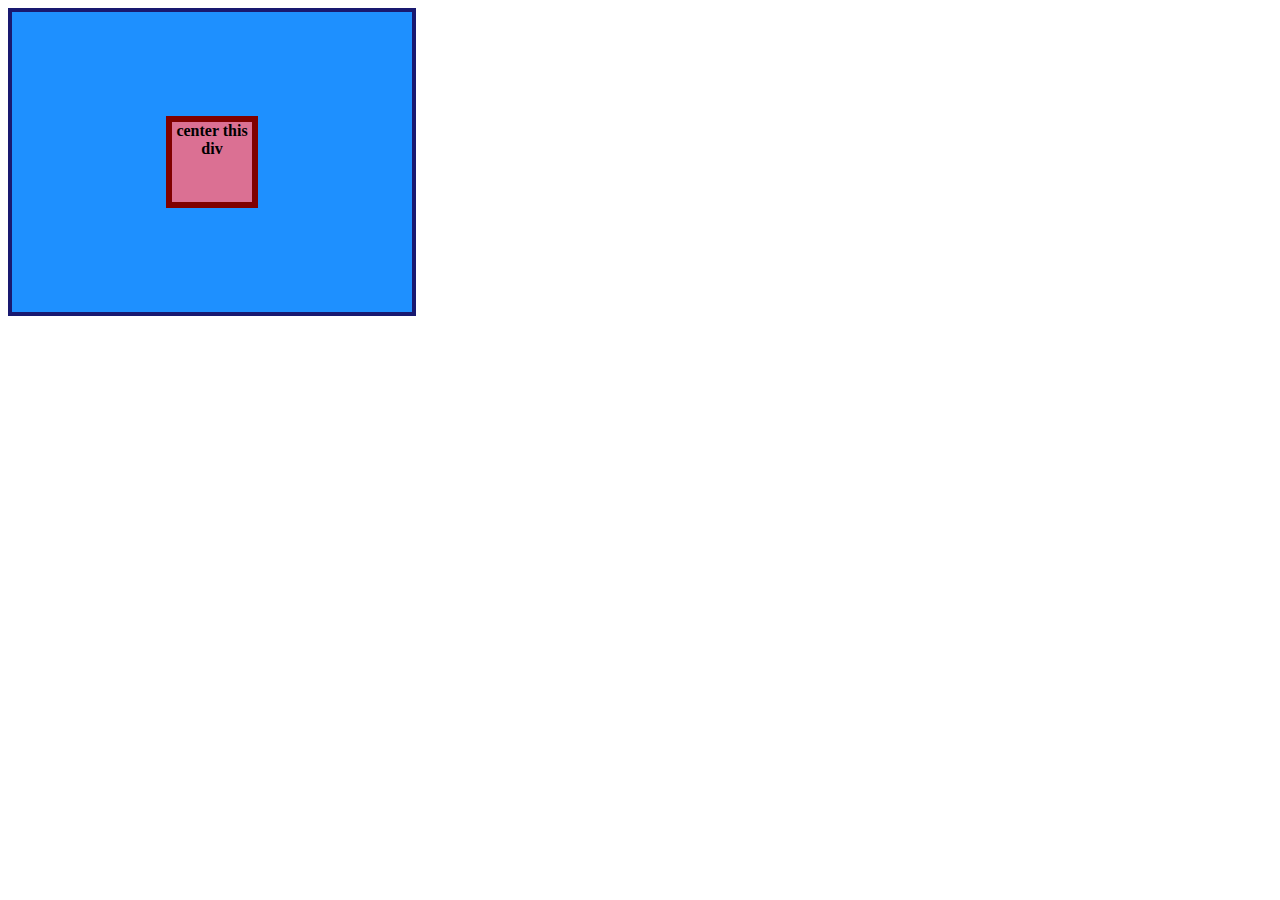
<file: flex/01-flex-center/index.html>
<!DOCTYPE html>
<html lang="en">
  <head>
    <meta charset="UTF-8" />
    <meta http-equiv="X-UA-Compatible" content="IE=edge" />
    <meta name="viewport" content="width=device-width, initial-scale=1.0" />
    <title>CENTER THIS DIV</title>
    <link rel="stylesheet" href="style.css" />
  </head>
  <body>
    <div class="container">
      <div class="box">center this div</div>
    </div>
  </body>
</html>
</file>
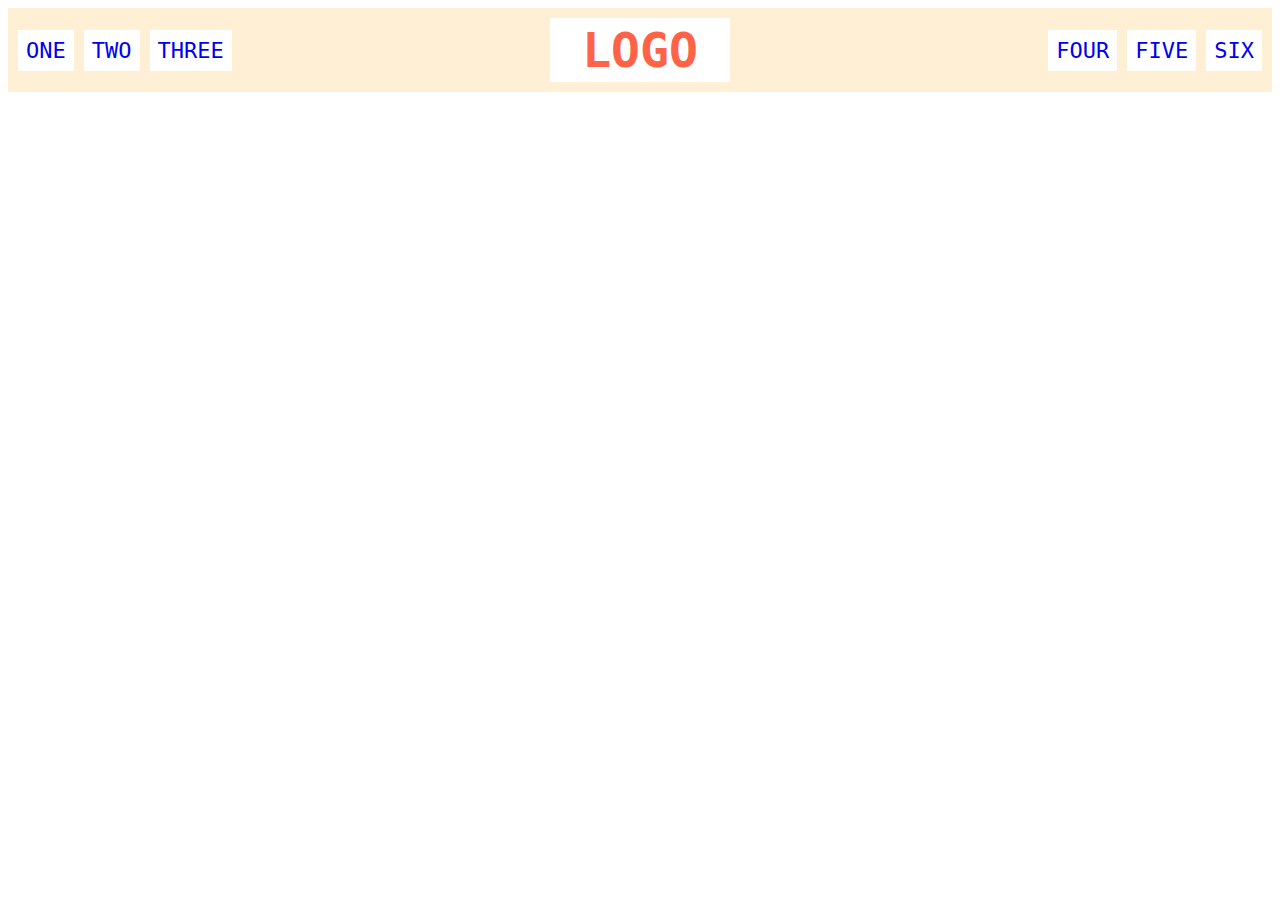
<file: flex/02-flex-header/index.html>
<!DOCTYPE html>
<html lang="en">
  <head>
    <meta charset="UTF-8" />
    <meta http-equiv="X-UA-Compatible" content="IE=edge" />
    <meta name="viewport" content="width=device-width, initial-scale=1.0" />
    <title>Flex Header</title>
    <link rel="stylesheet" href="style.css" />
  </head>
  <body>
    <div class="header">
      <div class="left-links">
        <ul>
          <li><a href="#">ONE</a></li>
          <li><a href="#">TWO</a></li>
          <li><a href="#">THREE</a></li>
        </ul>
      </div>
      <div class="logo">LOGO</div>
      <div class="right-links">
        <ul>
          <li><a href="#">FOUR</a></li>
          <li><a href="#">FIVE</a></li>
          <li><a href="#">SIX</a></li>
        </ul>
      </div>
    </div>
  </body>
</html>
</file>
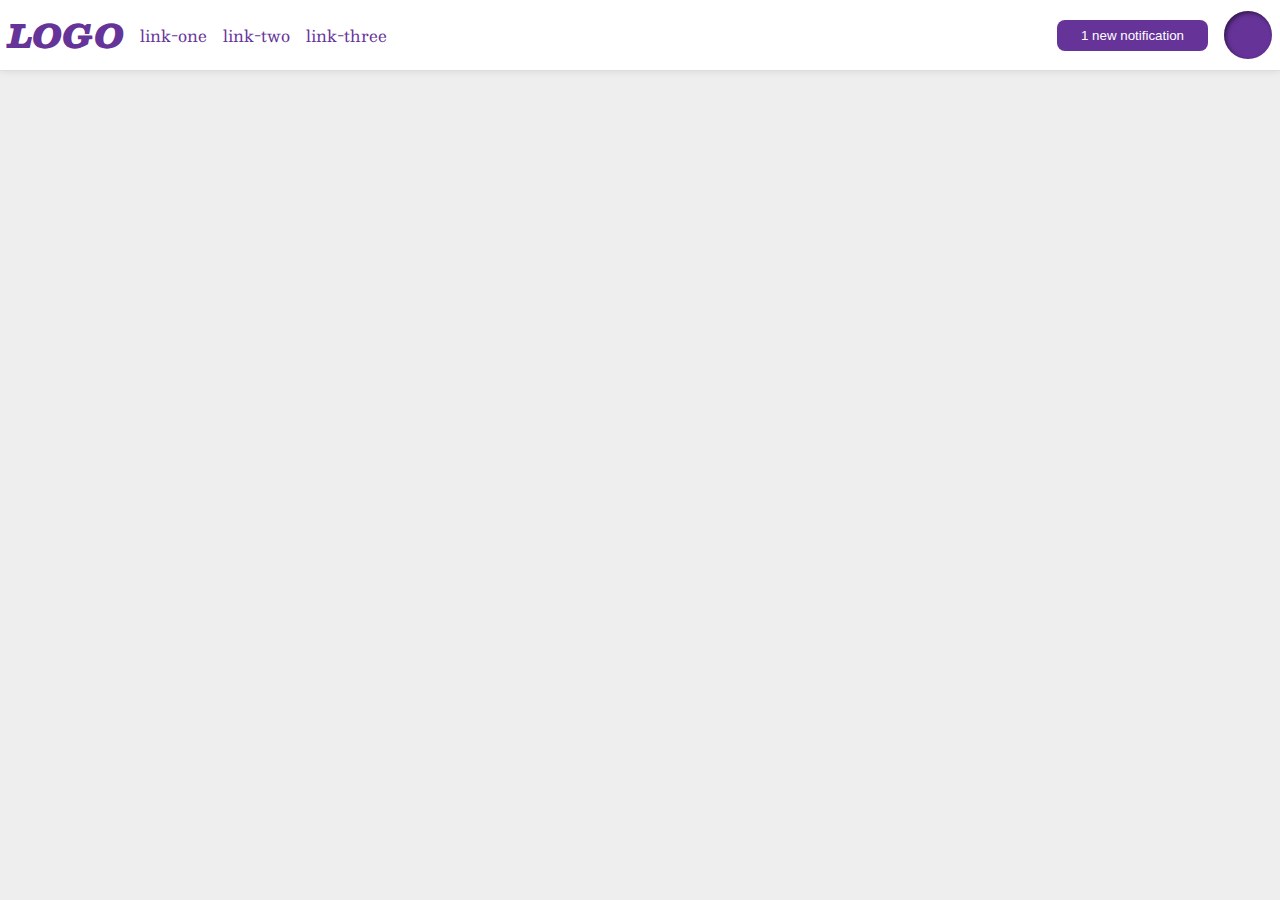
<file: flex/03-flex-header-2/index.html>
<!DOCTYPE html>
<html lang="en">
  <head>
    <meta charset="UTF-8" />
    <meta http-equiv="X-UA-Compatible" content="IE=edge" />
    <meta name="viewport" content="width=device-width, initial-scale=1.0" />
    <title>Flex Header 2</title>
    <link rel="stylesheet" href="style.css" />
  </head>
  <body>
    <div class="header">
      <div class="left">
        <div class="logo">LOGO</div>
        <ul class="links">
          <li><a href="google.com">link-one</a></li>
          <li><a href="google.com">link-two</a></li>
          <li><a href="google.com">link-three</a></li>
        </ul>
      </div>
      <div class="right">
        <button class="notifications">1 new notification</button>
        <div class="profile-image"></div>
      </div>
    </div>
  </body>
</html>
</file>
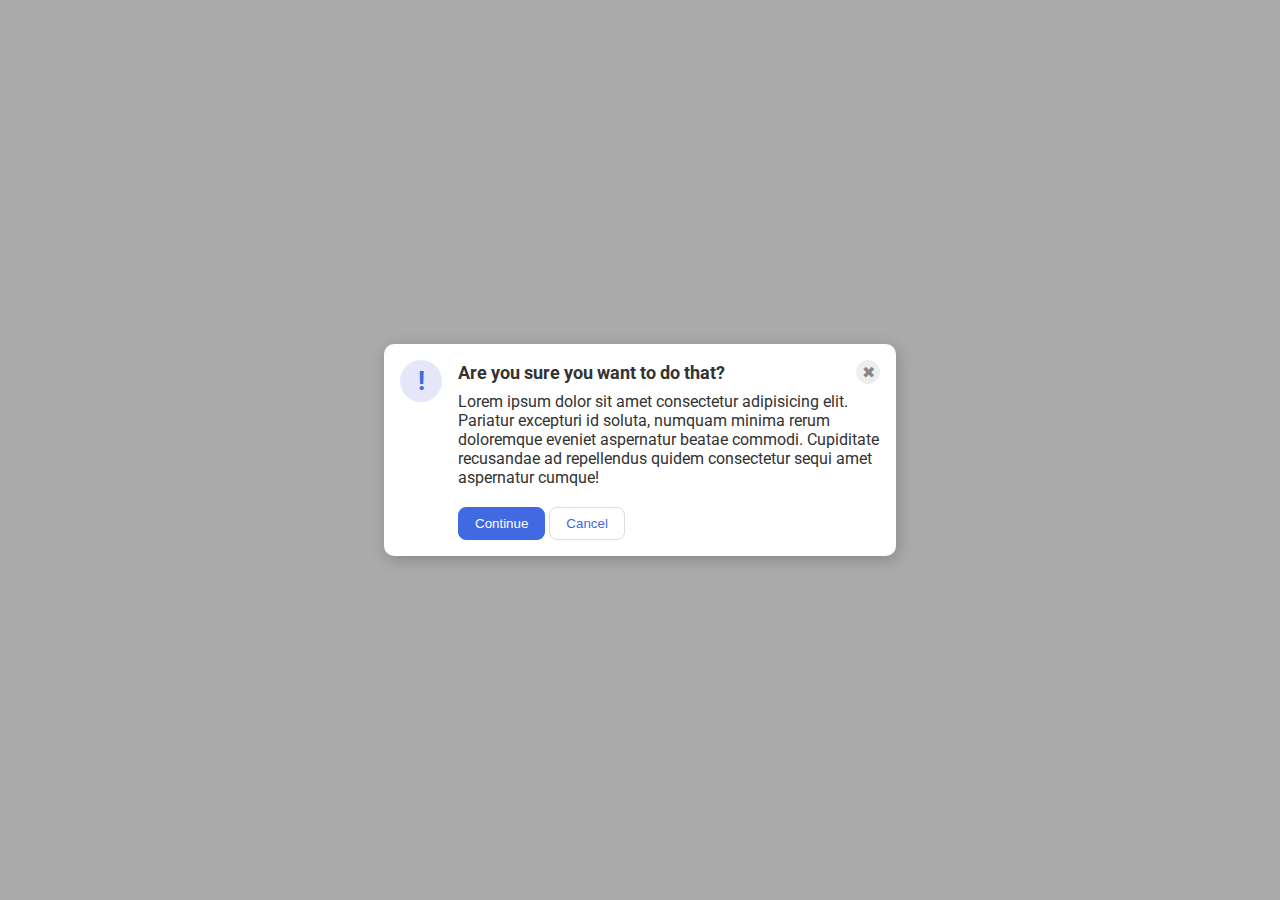
<file: flex/05-flex-modal/index.html>
<!DOCTYPE html>
<html lang="en">
  <head>
    <meta charset="UTF-8" />
    <meta http-equiv="X-UA-Compatible" content="IE=edge" />
    <meta name="viewport" content="width=device-width, initial-scale=1.0" />
    <link rel="stylesheet" href="style.css" />
    <title>Modal</title>
  </head>
  <body>
    <div class="modal">
      <div class="icon">!</div>
      <div class="container">
        <div class="header">
          Are you sure you want to do that?
          <button class="close-button">✖</button>
        </div>
        <div class="text">
          Lorem ipsum dolor sit amet consectetur adipisicing elit. Pariatur
          excepturi id soluta, numquam minima rerum doloremque eveniet
          aspernatur beatae commodi. Cupiditate recusandae ad repellendus quidem
          consectetur sequi amet aspernatur cumque!
        </div>
        <button class="continue">Continue</button>
        <button class="cancel">Cancel</button>
      </div>
    </div>
  </body>
</html>
</file>
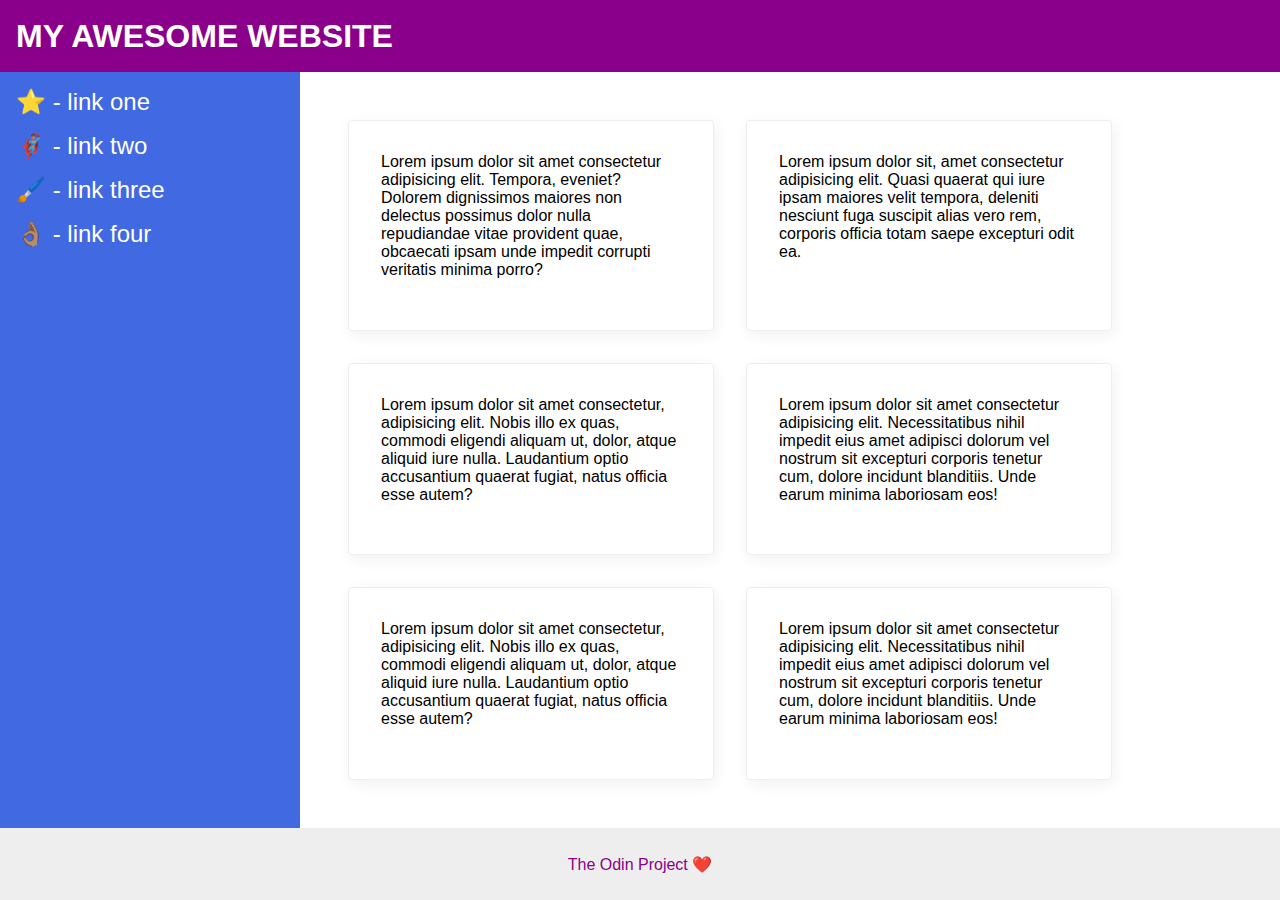
<file: flex/07-flex-layout-2/index.html>
<!DOCTYPE html>
<html lang="en">
  <head>
    <meta charset="UTF-8" />
    <meta http-equiv="X-UA-Compatible" content="IE=edge" />
    <meta name="viewport" content="width=device-width, initial-scale=1.0" />
    <title>The Holy Grail</title>
    <link rel="stylesheet" href="style.css" />
  </head>
  <body>
    <div class="header">MY AWESOME WEBSITE</div>

    <dib class="body">
      <div class="sidebar">
        <ul class="list">
          <li><a href="#">⭐ - link one</a></li>
          <li><a href="#">🦸🏽‍♂️ - link two</a></li>
          <li><a href="#">🖌️ - link three</a></li>
          <li><a href="#">👌🏽 - link four</a></li>
        </ul>
      </div>

      <div class="content">
        <div class="card">
          Lorem ipsum dolor sit amet consectetur adipisicing elit. Tempora,
          eveniet? Dolorem dignissimos maiores non delectus possimus dolor nulla
          repudiandae vitae provident quae, obcaecati ipsam unde impedit
          corrupti veritatis minima porro?
        </div>
        <div class="card">
          Lorem ipsum dolor sit, amet consectetur adipisicing elit. Quasi
          quaerat qui iure ipsam maiores velit tempora, deleniti nesciunt fuga
          suscipit alias vero rem, corporis officia totam saepe excepturi odit
          ea.
        </div>
        <div class="card">
          Lorem ipsum dolor sit amet consectetur, adipisicing elit. Nobis illo
          ex quas, commodi eligendi aliquam ut, dolor, atque aliquid iure nulla.
          Laudantium optio accusantium quaerat fugiat, natus officia esse autem?
        </div>
        <div class="card">
          Lorem ipsum dolor sit amet consectetur adipisicing elit.
          Necessitatibus nihil impedit eius amet adipisci dolorum vel nostrum
          sit excepturi corporis tenetur cum, dolore incidunt blanditiis. Unde
          earum minima laboriosam eos!
        </div>
        <div class="card">
          Lorem ipsum dolor sit amet consectetur, adipisicing elit. Nobis illo
          ex quas, commodi eligendi aliquam ut, dolor, atque aliquid iure nulla.
          Laudantium optio accusantium quaerat fugiat, natus officia esse autem?
        </div>
        <div class="card">
          Lorem ipsum dolor sit amet consectetur adipisicing elit.
          Necessitatibus nihil impedit eius amet adipisci dolorum vel nostrum
          sit excepturi corporis tenetur cum, dolore incidunt blanditiis. Unde
          earum minima laboriosam eos!
        </div>
      </div>
    </dib>
    <div class="footer">The Odin Project ❤️</div>
  </body>
</html>
</file>
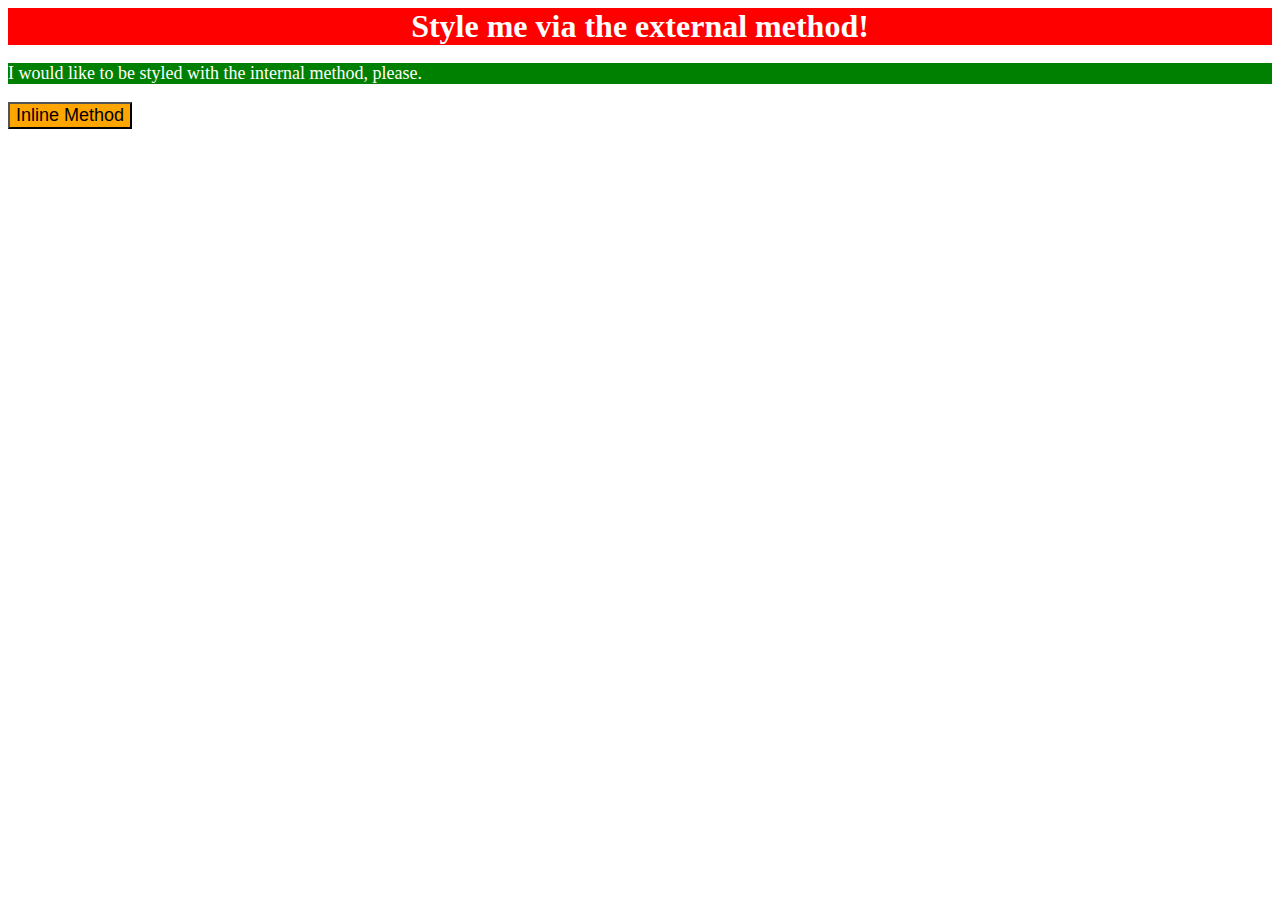
<file: foundations/01-css-methods/index.html>
<!DOCTYPE html>
<html lang="en">
  <head>
    <meta charset="UTF-8" />
    <meta http-equiv="X-UA-Compatible" content="IE=edge" />
    <meta name="viewport" content="width=device-width, initial-scale=1.0" />
    <link rel="stylesheet" href="style.css" />
    <style>
      p {
        background-color: green;
        color: white;
        font-size: 18px;
      }
    </style>
    <title>Methods for Adding CSS</title>
  </head>
  <body>
    <div>Style me via the external method!</div>
    <p>I would like to be styled with the internal method, please.</p>
    <button style="background-color: orange; font-size: 18px">
      Inline Method
    </button>
  </body>
</html>
</file>
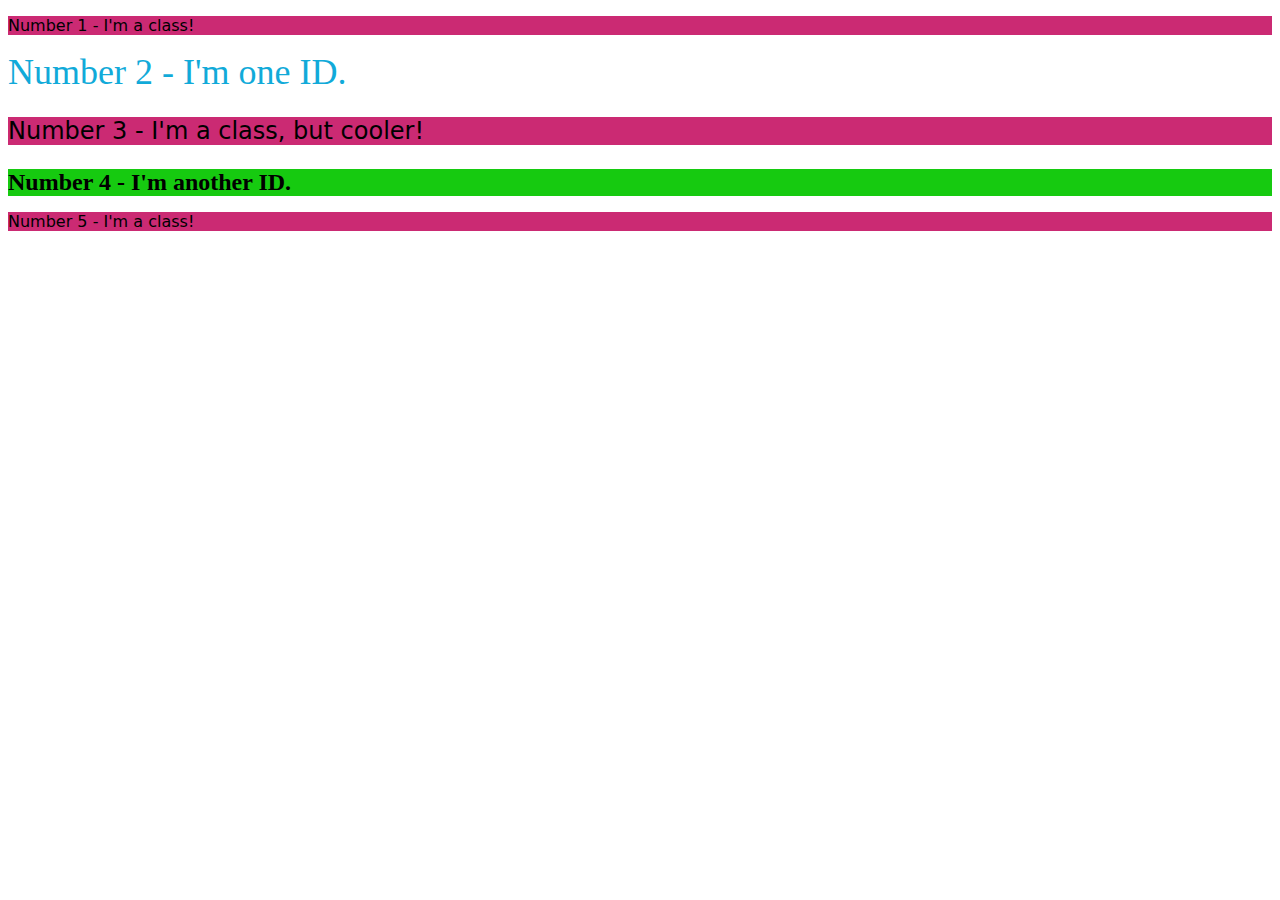
<file: foundations/02-class-id-selectors/index.html>
<!DOCTYPE html>
<html lang="en">
  <head>
    <meta charset="UTF-8" />
    <meta http-equiv="X-UA-Compatible" content="IE=edge" />
    <meta name="viewport" content="width=device-width, initial-scale=1.0" />
    <title>Class and ID Selectors</title>
    <link rel="stylesheet" href="style.css" />
  </head>
  <body>
    <p class="imOdd">Number 1 - I'm a class!</p>
    <div id="imUnique">Number 2 - I'm one ID.</div>
    <p class="imOdd imExtraOdd">Number 3 - I'm a class, but cooler!</p>
    <div id="imExtraUnique">Number 4 - I'm another ID.</div>
    <p class="imOdd">Number 5 - I'm a class!</p>
  </body>
</html>
</file>
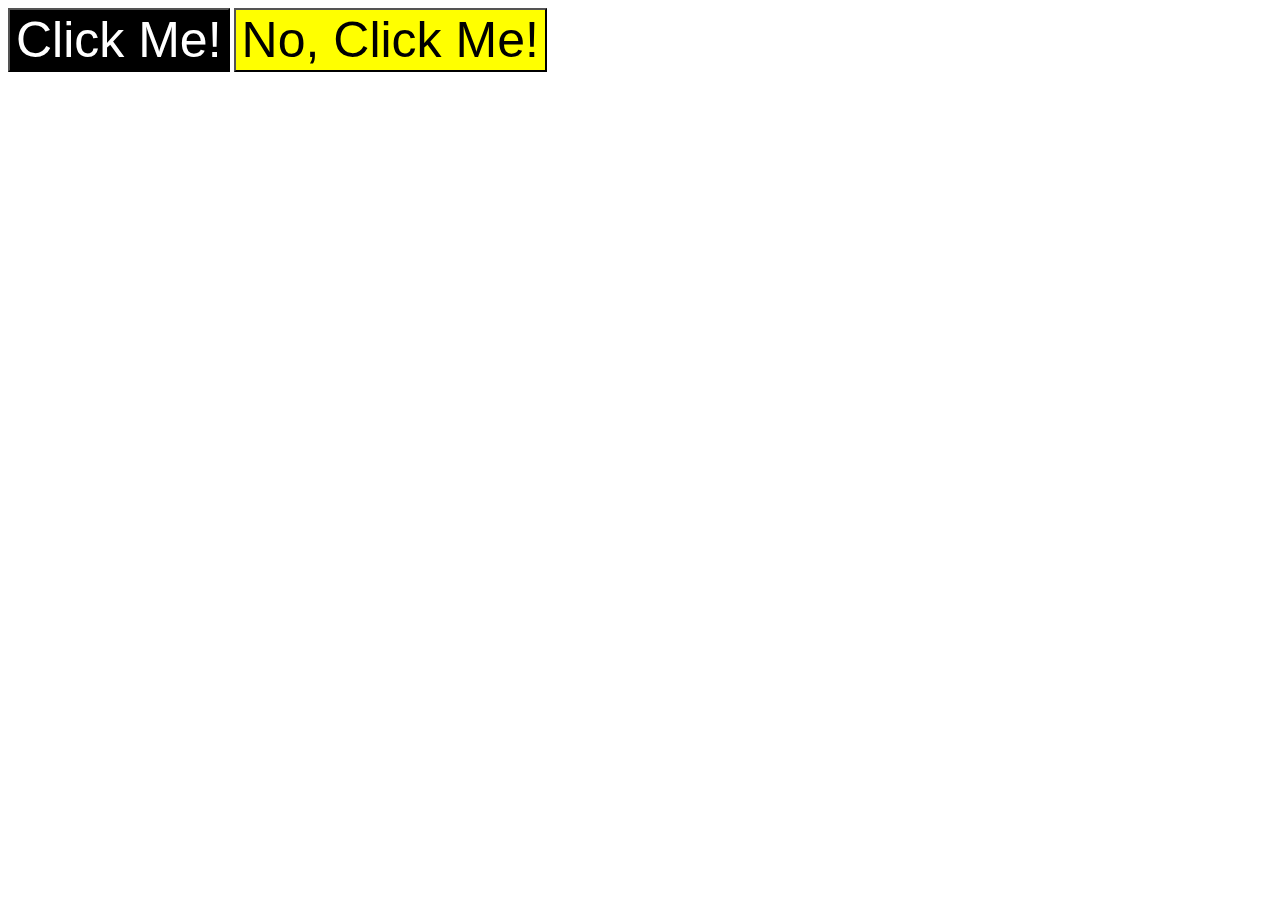
<file: foundations/03-grouping-selectors/index.html>
<!DOCTYPE html>
<html lang="en">
  <head>
    <meta charset="UTF-8" />
    <meta http-equiv="X-UA-Compatible" content="IE=edge" />
    <meta name="viewport" content="width=device-width, initial-scale=1.0" />
    <title>Grouping Selectors</title>
    <link rel="stylesheet" href="style.css" />
  </head>
  <body>
    <button class="firstButton">Click Me!</button>
    <button class="secondButton">No, Click Me!</button>
  </body>
</html>
</file>
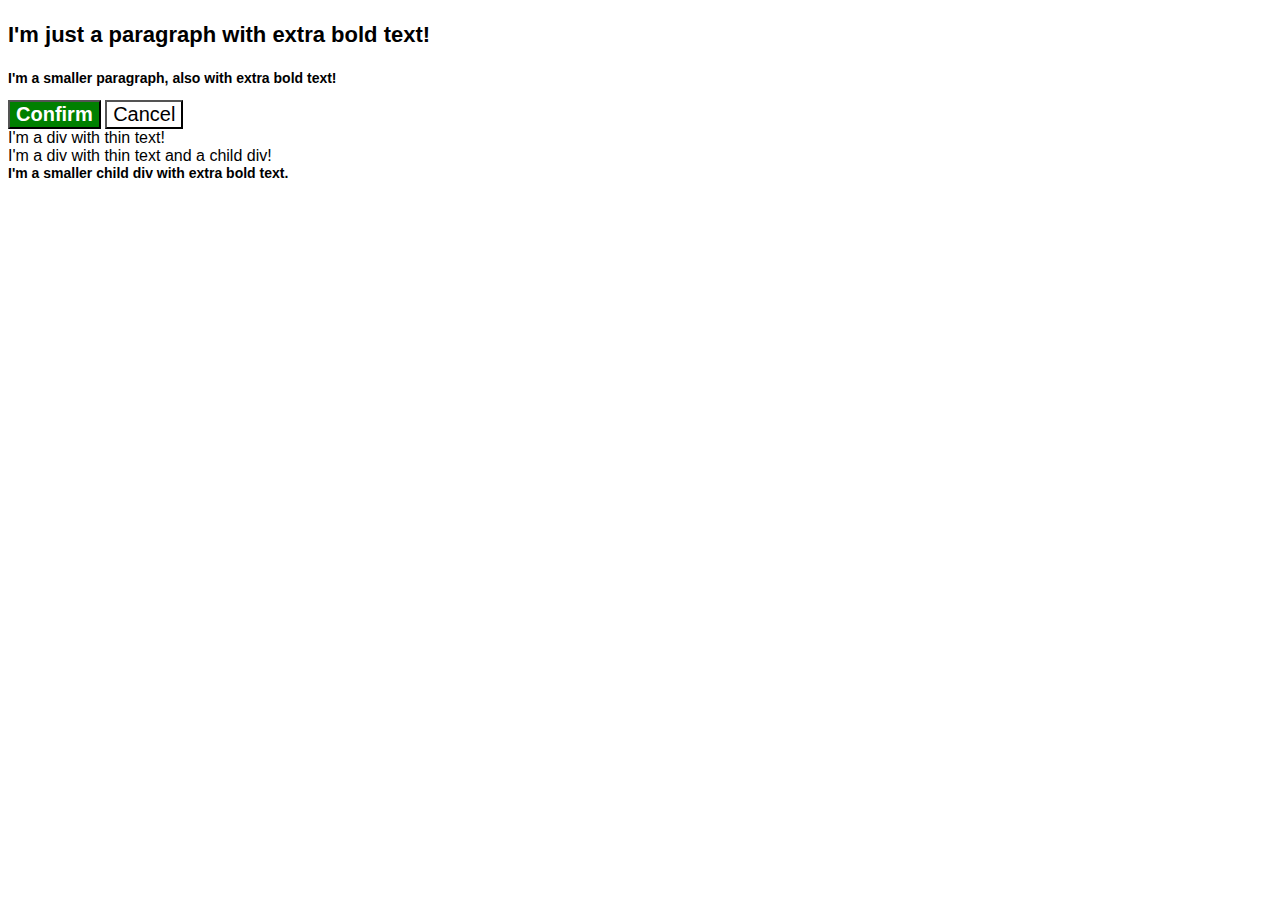
<file: foundations/06-cascade-fix/index.html>
<!DOCTYPE html>
<html lang="en">
  <head>
    <meta charset="UTF-8" />
    <meta http-equiv="X-UA-Compatible" content="IE=edge" />
    <meta name="viewport" content="width=device-width, initial-scale=1.0" />
    <title>Fix the Cascade</title>
    <link rel="stylesheet" href="style.css" />
  </head>
  <body>
    <p class="para">I'm just a paragraph with extra bold text!</p>
    <p class="para small-para">
      I'm a smaller paragraph, also with extra bold text!
    </p>

    <button id="confirm-button" class="button confirm">Confirm</button>
    <button id="cancel-button" class="button cancel">Cancel</button>

    <div class="text">I'm a div with thin text!</div>
    <div class="text">
      I'm a div with thin text and a child div!
      <div class="text child">
        I'm a smaller child div with extra bold text.
      </div>
    </div>
  </body>
</html>
</file>
<file: flex/01-flex-center/style.css>
.container {
  background: dodgerblue;
  border: 4px solid midnightblue;
  width: 400px;
  height: 300px;
  display: flex;
  justify-content: center;
  align-items: center;
}

.box {
  background: palevioletred;
  font-weight: bold;
  text-align: center;
  border: 6px solid maroon;
  width: 80px;
  height: 80px;
}
</file>
<file: flex/02-flex-header/style.css>
.header {
  font-family: monospace;
  background: papayawhip;
  display: flex;
  padding: 10px;
  align-items: center;
  justify-content: space-between;
}

.logo {
  font-size: 48px;
  font-weight: 900;
  color: tomato;
  background: white;
  padding: 4px 32px;
}

ul {
  /* this removes the dots on the list items*/
  list-style-type: none;
  display: flex;
  margin: 0;
  padding: 0;
  gap: 10px;
}

a {
  font-size: 22px;
  background: white;
  padding: 8px;
  /* this removes the line under the links */
  text-decoration: none;
}
</file>
<file: flex/03-flex-header-2/style.css>
/* this is some magical font-importing.  
you'll learn about it later. */
@import url("https://fonts.googleapis.com/css2?family=Besley:ital,wght@0,400;1,900&display=swap");

body {
  margin: 0;
  background: #eee;
  font-family: Besley, serif;
}

.header {
  background: white;
  border-bottom: 1px solid #ddd;
  box-shadow: 0 0 8px rgba(0, 0, 0, 0.1);
  display: flex;
  justify-content: space-between;
  padding: 8px;
}

.profile-image {
  background: rebeccapurple;
  box-shadow: inset 2px 2px 4px rgba(0, 0, 0, 0.5);
  border-radius: 50%;
  width: 48px;
  height: 48px;
}

.logo {
  color: rebeccapurple;
  font-size: 32px;
  font-weight: 900;
  font-style: italic;
}

button {
  border: none;
  border-radius: 8px;
  background: rebeccapurple;
  color: white;
  padding: 8px 24px;
}

a {
  /* this removes the line under our links */
  text-decoration: none;
  color: rebeccapurple;
}

ul {
  list-style-type: none;
  display: flex;
  margin: 0;
  padding: 0;
  gap: 16px;
}

.left,
.right {
  display: flex;
  align-items: center;
  gap: 16px;
}
</file>
<file: flex/05-flex-modal/style.css>
@import url("https://fonts.googleapis.com/css2?family=Roboto:wght@400;700&display=swap");

html,
body {
  height: 100%;
}

body {
  font-family: Roboto, sans-serif;
  margin: 0;
  background: #aaa;
  color: #333;
  /* I'll give you this one for free lol */
  display: flex;
  align-items: center;
  justify-content: center;
}

.modal {
  background: white;
  width: 480px;
  border-radius: 10px;
  box-shadow: 2px 4px 16px rgba(0, 0, 0, 0.2);
  display: flex;
  gap: 16px;
  padding: 16px;
}

.icon {
  color: royalblue;
  font-size: 26px;
  font-weight: 700;
  background: lavender;
  width: 42px;
  height: 42px;
  border-radius: 50%;
  display: flex;
  align-items: center;
  justify-content: center;
  flex-shrink: 0;
}

.close-button {
  background: #eee;
  border-radius: 50%;
  color: #888;
  font-weight: 400;
  font-size: 16px;
  height: 24px;
  width: 24px;
  display: flex;
  align-items: center;
  justify-content: center;
  border: 1px solid #eee;
  padding: 0;
}

button {
  cursor: pointer;
  padding: 8px 16px;
  border-radius: 8px;
}

button.continue {
  background: royalblue;
  border: 1px solid royalblue;
  color: white;
}

button.cancel {
  background: white;
  border: 1px solid #ddd;
  color: royalblue;
}

.bottom {
  display: flex;
  justify-content: center;
  flex-wrap: wrap;
  gap: 20px;
}

.header {
  display: flex;
  align-items: center;
  justify-content: space-between;
  font-size: 18px;
  font-weight: bold;
  margin-bottom: 8px;
}

.text {
  margin-bottom: 20px;
}
</file>
<file: flex/07-flex-layout-2/style.css>
body {
  font-family: -apple-system, BlinkMacSystemFont, "Segoe UI", Roboto, Oxygen,
    Ubuntu, Cantarell, "Open Sans", "Helvetica Neue", sans-serif;
  margin: 0;
  min-height: 100vh;
  display: flex;
  flex-direction: column;
}

a {
  color: white;
  text-decoration: none;
  font-size: 24px;
}

.header {
  height: 72px;
  background: darkmagenta;
  color: white;
  font-weight: 900;
  font-size: 32px;
  padding-left: 16px;
  display: flex;
  align-items: center;
}

.body {
  display: flex;
  flex: 1;
}

ul {
  list-style-type: none;
  margin: 0;
  padding: 0;
}

li {
  margin-bottom: 16px;
}

.footer {
  height: 72px;
  background: #eee;
  color: darkmagenta;
  display: flex;
  align-items: center;
  justify-content: center;
}

.sidebar {
  width: 300px;
  background: royalblue;
  box-sizing: border-box;
  flex-shrink: 0;
  padding: 16px;
}

.content {
  padding: 32px;
  display: flex;
  flex-wrap: wrap;
}

.card {
  border: 1px solid #eee;
  box-shadow: 2px 4px 16px rgba(0, 0, 0, 0.06);
  border-radius: 4px;
  padding: 32px;
  margin: 16px;
  width: 300px;
}
</file>
<file: foundations/01-css-methods/style.css>
div {
  font-weight: bold;
  text-align: center;
  background-color: red;
  color: white;
  font-size: 32px;
}
</file>
<file: foundations/02-class-id-selectors/style.css>
.imOdd {
  background-color: #cb2a73;
  font-family: "verdana", "DejaVu Sans", sans-serif;
}

#imUnique {
  color: #11aad9;
  font-size: 36px;
}

.imExtraOdd {
  font-size: 24px;
}

#imExtraUnique {
  background-color: #16ca10;
  font-size: 24px;
  font-weight: bold;
}
</file>
<file: foundations/03-grouping-selectors/style.css>
.firstButton {
  background-color: black;
  color: white;
}

.secondButton {
  background-color: yellow;
}

.firstButton,
.secondButton {
  font-size: 50px;
  font-family: "Helvetica", "Times New Roman" sans-serif;
}
</file>
<file: foundations/06-cascade-fix/style.css>
body {
  font-family: Arial, Helvetica, sans-serif;
}
.para,
.small-para {
  color: hsl(0, 0%, 0%);
  font-weight: 800;
}

.para {
  font-size: 22px;
}

.small-para {
  font-size: 14px;
  font-weight: 800;
}

.button.confirm {
  background: green;
  color: white;
  font-weight: bold;
}

.button {
  background-color: rgb(255, 255, 255);
  color: rgb(0, 0, 0);
  font-size: 20px;
}

.text .child {
  color: rgb(0, 0, 0);
  font-weight: 800;
  font-size: 14px;
}

div .child {
  color: rgb(0, 0, 0);
  font-size: 22px;
  font-weight: 100;
}
</file>
